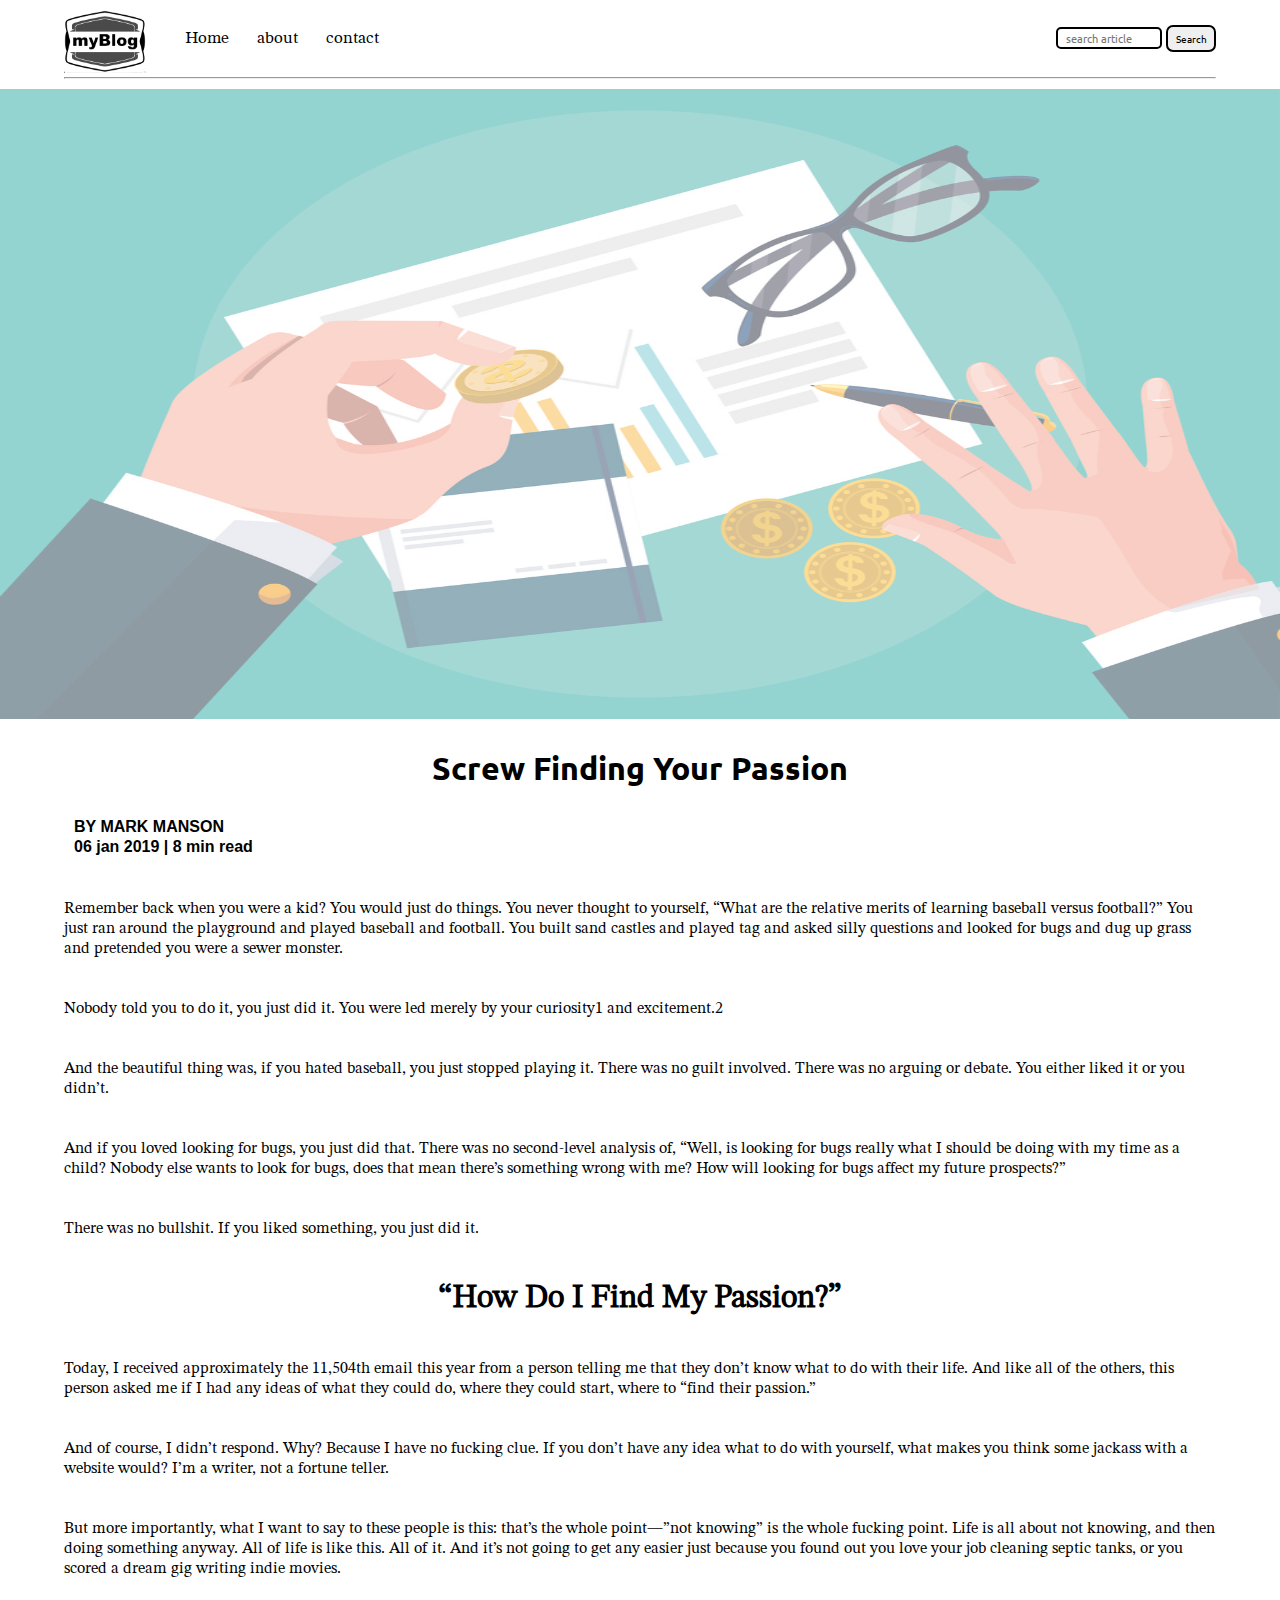
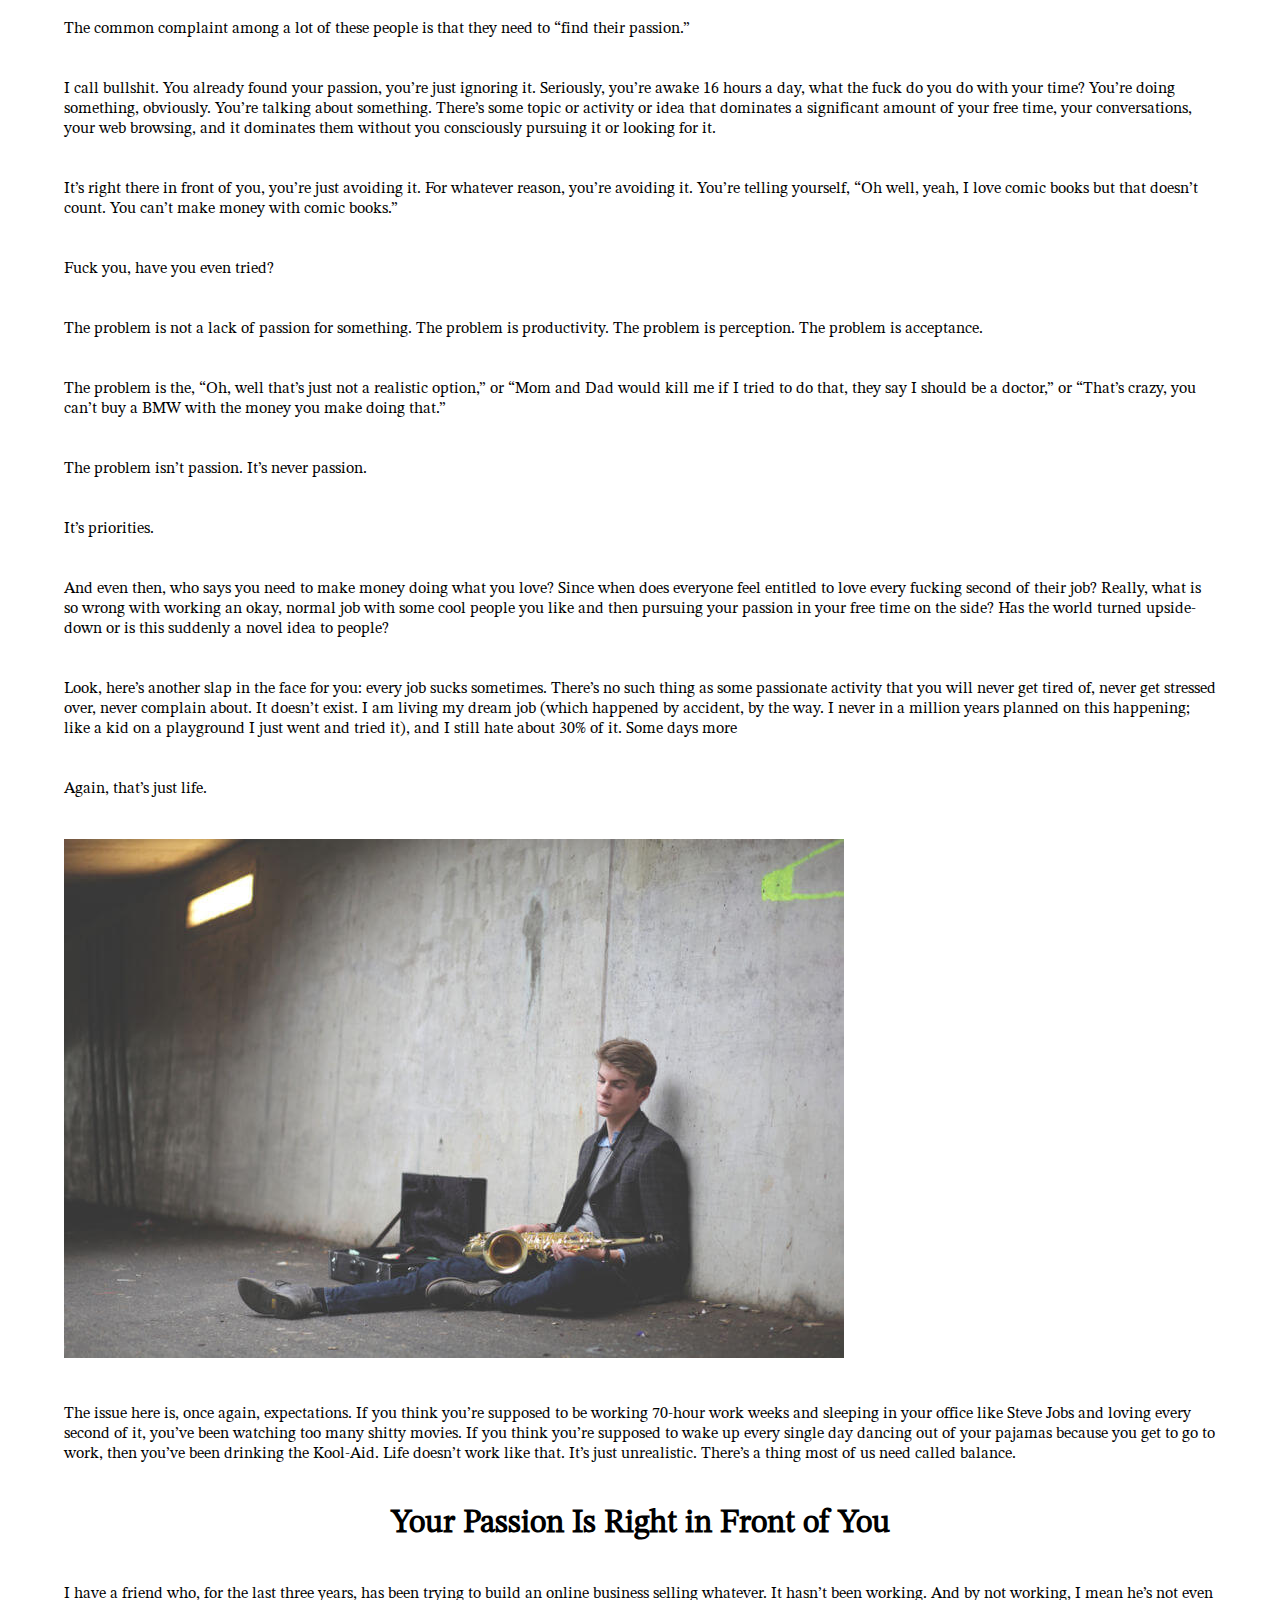
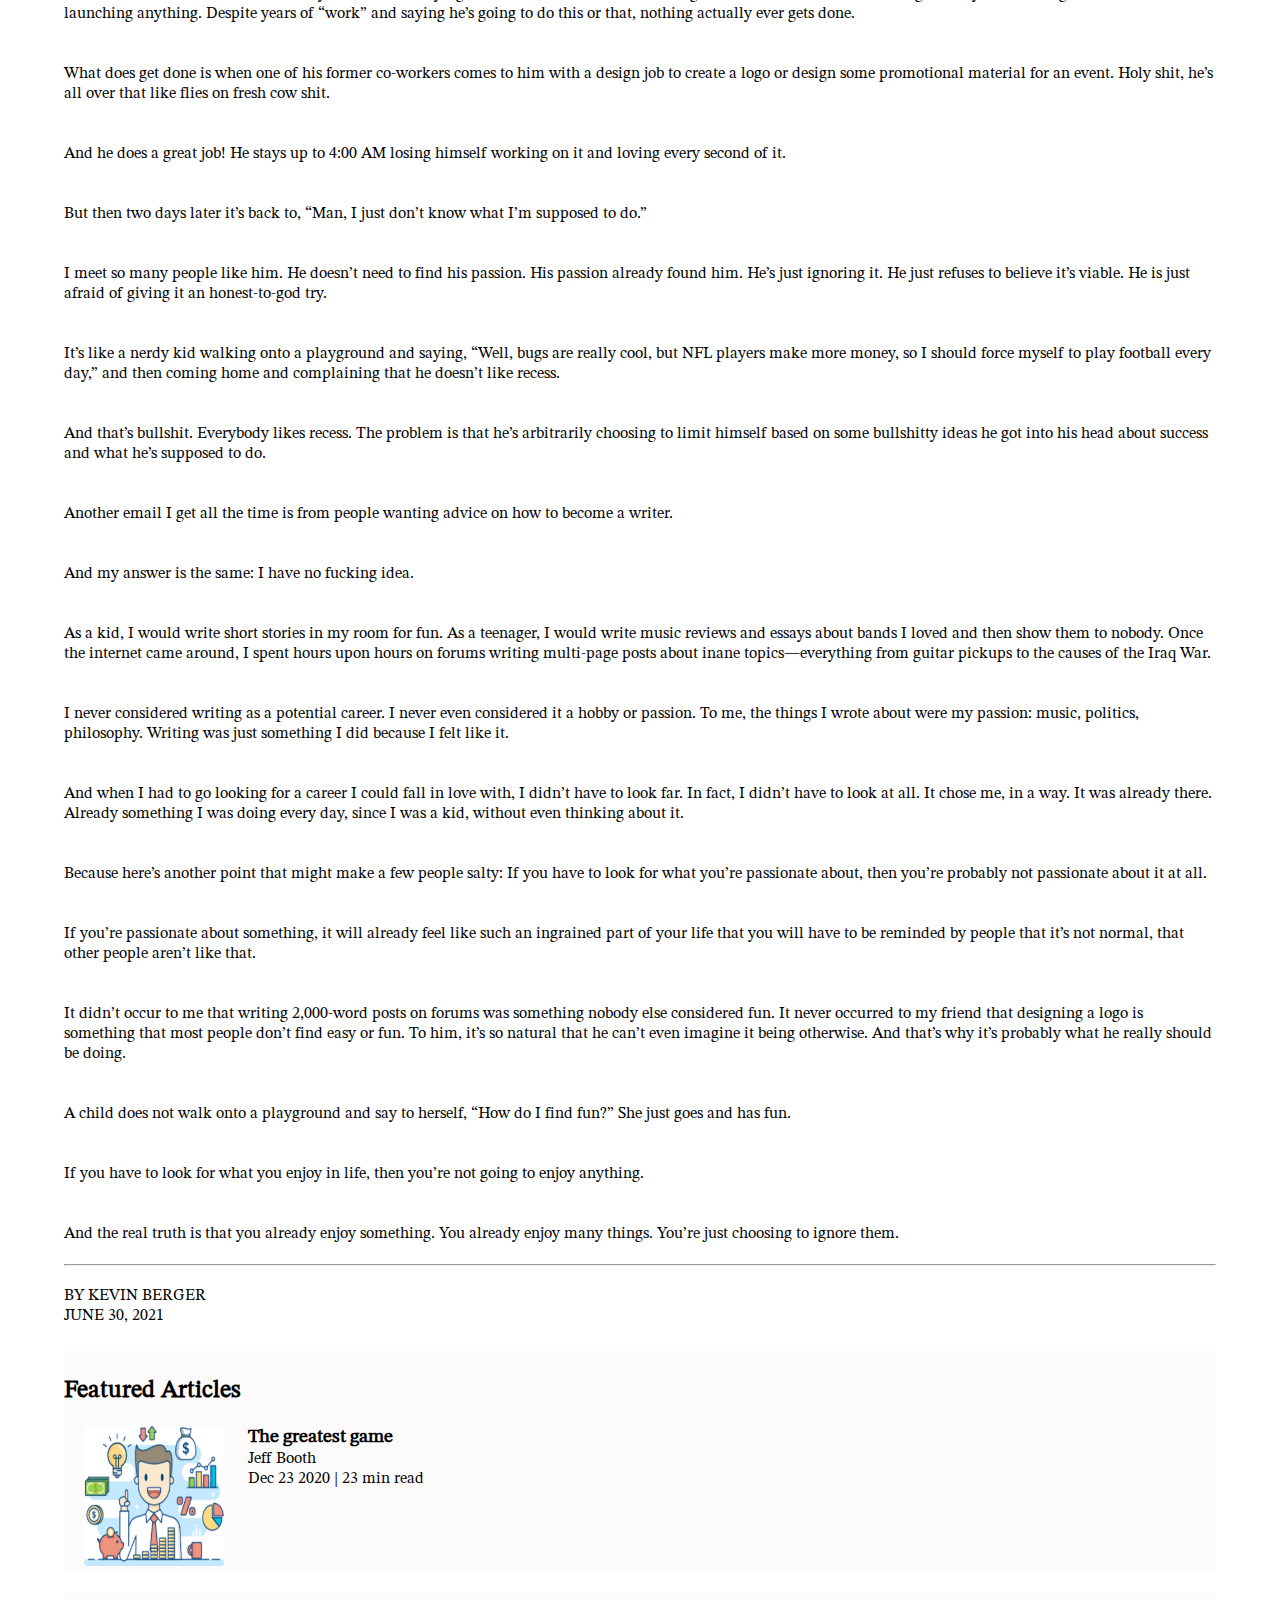
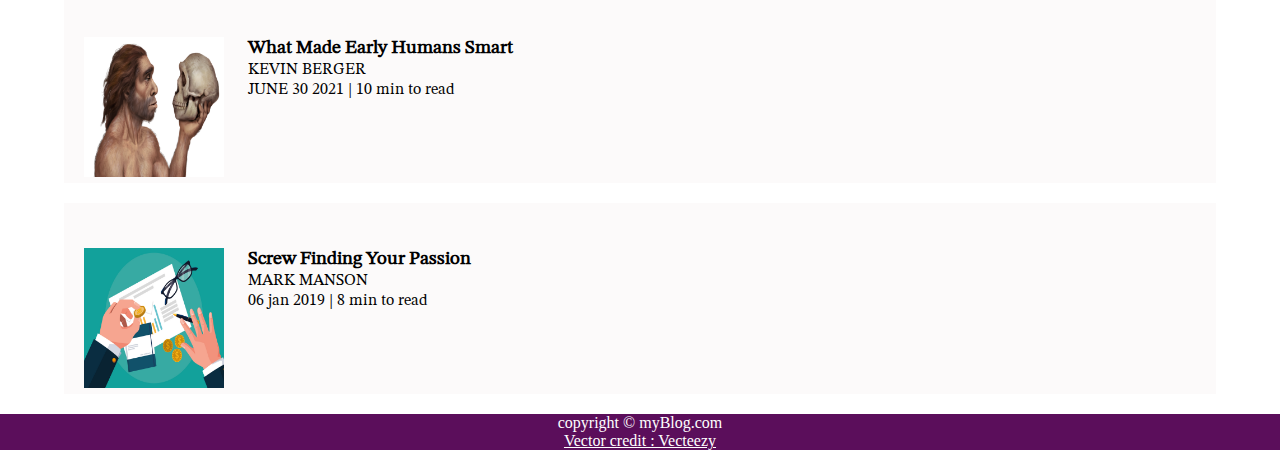
<file: HTML/blog post/Screw_Finding_Your_Passion.html>
<!DOCTYPE html>
<html lang="en">

<head>
    <meta charset="UTF-8">
    <meta http-equiv="X-UA-Compatible" content="IE=edge">
    <meta name="viewport" content="width=device-width, initial-scale=1.0">
    <title>Screw Finding Your Passion</title>
    <link rel="stylesheet" href="../../CSS/utils.css">
    <link rel="stylesheet" href="../../CSS/style.css">
    <link rel="stylesheet" href="../../CSS/blogpost.css">
    <link rel="stylesheet" href="../../CSS/mobile.css">
</head>

<body>
    <nav class="navigation max-width-1 m-auto">
        <div class="nav-left">
            <a href="../../HTML/index.html"><span class="blog-logo"><img src="../../Images/logo.png"
                        alt="logo"></span></a>
            <ul>
                <li><a href="../../HTML/index.html">Home</a></li>
                <li><a href="#">about</a></li>
                <li><a href="../../HTML/contact.html" target="_blank">contact</a></li>
            </ul>

        </div>
        <div class="nav-right">
            <form action="../../HTML/search.html" method="GET">
                <input class="form-input" type="text" name="query" placeholder="search article">
                <button class="btn">Search</button>
            </form>
        </div>
    </nav>
    <div class="max-width-1 m-auto">
        <hr>
    </div>
    <div class="post-img">
        <img src="../../Images/screw_to_find_passion.jpg" alt="background image">
    </div>
    <div class="containt blog-post-containt max-width-2 m-auto my-2">
        <div class="containt-left">
            <h1 class="font1">Screw Finding Your Passion</h1>
            <div class="blogpost-meta">
                <div class="author-info">
                    <div>
                        BY MARK MANSON
                    </div>
                    <div>
                        06 jan 2019 | 8 min read
                    </div>
                </div>
            </div>
            <br>


            <br>
            <br>
            <div>
                Remember back when you were a kid? You would just do things. You never thought to yourself, “What are
                the relative merits of learning baseball versus football?” You just ran around the playground and played
                baseball and football. You built sand castles and played tag and asked silly questions and looked for
                bugs and dug up grass and pretended you were a sewer monster.
            </div>


            <br>
            <br>
            <div>
                Nobody told you to do it, you just did it. You were led merely by your curiosity1 and excitement.2
            </div>


            <br>
            <br>
            <div>
                And the beautiful thing was, if you hated baseball, you just stopped playing it. There was no guilt
                involved. There was no arguing or debate. You either liked it or you didn’t.
            </div>


            <br>
            <br>
            <div>
                And if you loved looking for bugs, you just did that. There was no second-level analysis of, “Well, is
                looking for bugs really what I should be doing with my time as a child? Nobody else wants to look for
                bugs, does that mean there’s something wrong with me? How will looking for bugs affect my future
                prospects?”
            </div>


            <br>
            <br>
            <div>
                There was no bullshit. If you liked something, you just did it.
            </div>


            <br>
            <br>
            <div>
                <h1>“How Do I Find My Passion?”</h1>
            </div>


            <br>
            <br>
            <div>
                Today, I received approximately the 11,504th email this year from a person telling me that they don’t
                know what to do with their life. And like all of the others, this person asked me if I had any ideas of
                what they could do, where they could start, where to “find their passion.”
            </div>


            <br>
            <br>
            <div>
                And of course, I didn’t respond. Why? Because I have no fucking clue. If you don’t have any idea what to
                do with yourself, what makes you think some jackass with a website would? I’m a writer, not a fortune
                teller.
            </div>


            <br>
            <br>
            <div>
                But more importantly, what I want to say to these people is this: that’s the whole point—”not knowing”
                is the whole fucking point. Life is all about not knowing, and then doing something anyway. All of life
                is like this. All of it. And it’s not going to get any easier just because you found out you love your
                job cleaning septic tanks, or you scored a dream gig writing indie movies.
            </div>


            <br>
            <br>
            <div>
                The common complaint among a lot of these people is that they need to “find their passion.”
            </div>


            <br>
            <br>
            <div>
                I call bullshit. You already found your passion, you’re just ignoring it. Seriously, you’re awake 16
                hours a day, what the fuck do you do with your time? You’re doing something, obviously. You’re talking
                about something. There’s some topic or activity or idea that dominates a significant amount of your free
                time, your conversations, your web browsing, and it dominates them without you consciously pursuing it
                or looking for it.
            </div>


            <br>
            <br>
            <div>
                It’s right there in front of you, you’re just avoiding it. For whatever reason, you’re avoiding it.
                You’re telling yourself, “Oh well, yeah, I love comic books but that doesn’t count. You can’t make money
                with comic books.”
            </div>


            <br>
            <br>
            <div>
                Fuck you, have you even tried?
            </div>


            <br>
            <br>
            <div>
                The problem is not a lack of passion for something. The problem is productivity. The problem is
                perception. The problem is acceptance.
            </div>


            <br>
            <br>
            <div>
                The problem is the, “Oh, well that’s just not a realistic option,” or “Mom and Dad would kill me if I
                tried to do that, they say I should be a doctor,” or “That’s crazy, you can’t buy a BMW with the money
                you make doing that.”
            </div>


            <br>
            <br>
            <div>
                The problem isn’t passion. It’s never passion.
            </div>


            <br>
            <br>
            <div>
                It’s priorities.
            </div>


            <br>
            <br>
            <div>
                And even then, who says you need to make money doing what you love? Since when does everyone feel
                entitled to love every fucking second of their job? Really, what is so wrong with working an okay,
                normal job with some cool people you like and then pursuing your passion in your free time on the side?
                Has the world turned upside-down or is this suddenly a novel idea to people?
            </div>


            <br>
            <br>
            <div>
                Look, here’s another slap in the face for you: every job sucks sometimes. There’s no such thing as some
                passionate activity that you will never get tired of, never get stressed over, never complain about. It
                doesn’t exist. I am living my dream job (which happened by accident, by the way. I never in a million
                years planned on this happening; like a kid on a playground I just went and tried it), and I still hate
                about 30% of it. Some days more
            </div>


            <br>
            <br>
            <div>
                Again, that’s just life.
            </div>


            <br>
            <br>
            <div>
                <img src="../../Images/Screw_Finding_Your_Passion_01.jpg" alt="">
            </div>


            <br>
            <br>
            <div>
                The issue here is, once again, expectations. If you think you’re supposed to be working 70-hour work
                weeks and sleeping in your office like Steve Jobs and loving every second of it, you’ve been watching
                too many shitty movies. If you think you’re supposed to wake up every single day dancing out of your
                pajamas because you get to go to work, then you’ve been drinking the Kool-Aid. Life doesn’t work like
                that. It’s just unrealistic. There’s a thing most of us need called balance.
            </div>


            <br>
            <br>
            <div>
                <h1>Your Passion Is Right in Front of You</h1>
            </div>


            <br>
            <br>
            <div>
                I have a friend who, for the last three years, has been trying to build an online business selling
                whatever. It hasn’t been working. And by not working, I mean he’s not even launching anything. Despite
                years of “work” and saying he’s going to do this or that, nothing actually ever gets done.
            </div>


            <br>
            <br>
            <div>
                What does get done is when one of his former co-workers comes to him with a design job to create a logo
                or design some promotional material for an event. Holy shit, he’s all over that like flies on fresh cow
                shit.
            </div>


            <br>
            <br>
            <div>
                And he does a great job! He stays up to 4:00 AM losing himself working on it and loving every second of
                it.
            </div>


            <br>
            <br>
            <div>
                But then two days later it’s back to, “Man, I just don’t know what I’m supposed to do.”
            </div>


            <br>
            <br>
            <div>
                I meet so many people like him. He doesn’t need to find his passion. His passion already found him. He’s
                just ignoring it. He just refuses to believe it’s viable. He is just afraid of giving it an
                honest-to-god try.
            </div>


            <br>
            <br>
            <div>
                It’s like a nerdy kid walking onto a playground and saying, “Well, bugs are really cool, but NFL players
                make more money, so I should force myself to play football every day,” and then coming home and
                complaining that he doesn’t like recess.
            </div>


            <br>
            <br>
            <div>
                And that’s bullshit. Everybody likes recess. The problem is that he’s arbitrarily choosing to limit
                himself based on some bullshitty ideas he got into his head about success and what he’s supposed to do.
            </div>


            <br>
            <br>
            <div>
                Another email I get all the time is from people wanting advice on how to become a writer.
            </div>


            <br>
            <br>
            <div>
                And my answer is the same: I have no fucking idea.
            </div>


            <br>
            <br>
            <div>
                As a kid, I would write short stories in my room for fun. As a teenager, I would write music reviews and
                essays about bands I loved and then show them to nobody. Once the internet came around, I spent hours
                upon hours on forums writing multi-page posts about inane topics—everything from guitar pickups to the
                causes of the Iraq War.
            </div>


            <br>
            <br>
            <div>
                I never considered writing as a potential career. I never even considered it a hobby or passion. To me,
                the things I wrote about were my passion: music, politics, philosophy. Writing was just something I did
                because I felt like it.
            </div>


            <br>
            <br>
            <div>
                And when I had to go looking for a career I could fall in love with, I didn’t have to look far. In fact,
                I didn’t have to look at all. It chose me, in a way. It was already there. Already something I was doing
                every day, since I was a kid, without even thinking about it.
            </div>


            <br>
            <br>
            <div>
                Because here’s another point that might make a few people salty: If you have to look for what you’re
                passionate about, then you’re probably not passionate about it at all.
            </div>


            <br>
            <br>
            <div>
                If you’re passionate about something, it will already feel like such an ingrained part of your life that
                you will have to be reminded by people that it’s not normal, that other people aren’t like that.
            </div>


            <br>
            <br>
            <div>
                It didn’t occur to me that writing 2,000-word posts on forums was something nobody else considered fun.
                It never occurred to my friend that designing a logo is something that most people don’t find easy or
                fun. To him, it’s so natural that he can’t even imagine it being otherwise. And that’s why it’s probably
                what he really should be doing.
            </div>


            <br>
            <br>
            <div>
                A child does not walk onto a playground and say to herself, “How do I find fun?” She just goes and has
                fun.
            </div>


            <br>
            <br>
            <div>
                If you have to look for what you enjoy in life, then you’re not going to enjoy anything.
            </div>


            <br>
            <br>
            <div>
                And the real truth is that you already enjoy something. You already enjoy many things. You’re just
                choosing to ignore them.
            </div>


            <br><hr><br>

            <div>
                BY KEVIN BERGER
            </div>

            <div>
                JUNE 30, 2021
            </div>

        </div>

    </div>

    <div class="home-articles max-width-1 m-auto font2">
        <h2>Featured Articles</h2>
        <div class="home-article">
            <div class="home-article-img">
                <img src="../../Images/the_greatest_game_back.png" alt="article1">
            </div>
            <div class="home-article-containt font2">
                <a href="../../HTML/blog post/The_greatest_game.html">
                    <h3>The greatest game</h3>
                </a>
                <div>

                    Jeff Booth

                </div>
                <span>Dec 23 2020 | 23 min read</span>
            </div>
        </div>
    </div>


    <div class="home-articles max-width-1 m-auto font2">
        <div class="home-article">
            <div class="home-article-img">
                <img src="../../Images/what_made_humans_early_smart_back.png" alt="article1">
            </div>
            <div class="home-article-containt font2">
                <a href="../../HTML/blog post/What_Made_Early_Humans_Smart.html">
                    <h3>What Made Early Humans Smart</h3>
                </a>
                <div>
                    KEVIN BERGER
                </div>
                <span>JUNE 30 2021 | 10 min to read</span>
            </div>
        </div>
    </div>


    <div class="home-articles max-width-1 m-auto font2">
        <div class="home-article">
            <div class="home-article-img">
                <img src="../../Images/screw_to_find_passion.jpg" alt="article1">
            </div>
            <div class="home-article-containt font2">
                <a href="../../HTML/blog post/Screw_Finding_Your_Passion.html">
                    <h3>Screw Finding Your Passion</h3>
                </a>
                <div>
                    MARK MANSON
                </div>
                <span>06 jan 2019 | 8 min to read</span>
            </div>
        </div>
    </div>


    <div class="footer max-width-2 m-auto">
        copyright &copy; myBlog.com
        <a href="https://www.vecteezy.com/free-vector/computer-typing">Vector credit : Vecteezy</a>
    </div>
</body>

</html>
</file>
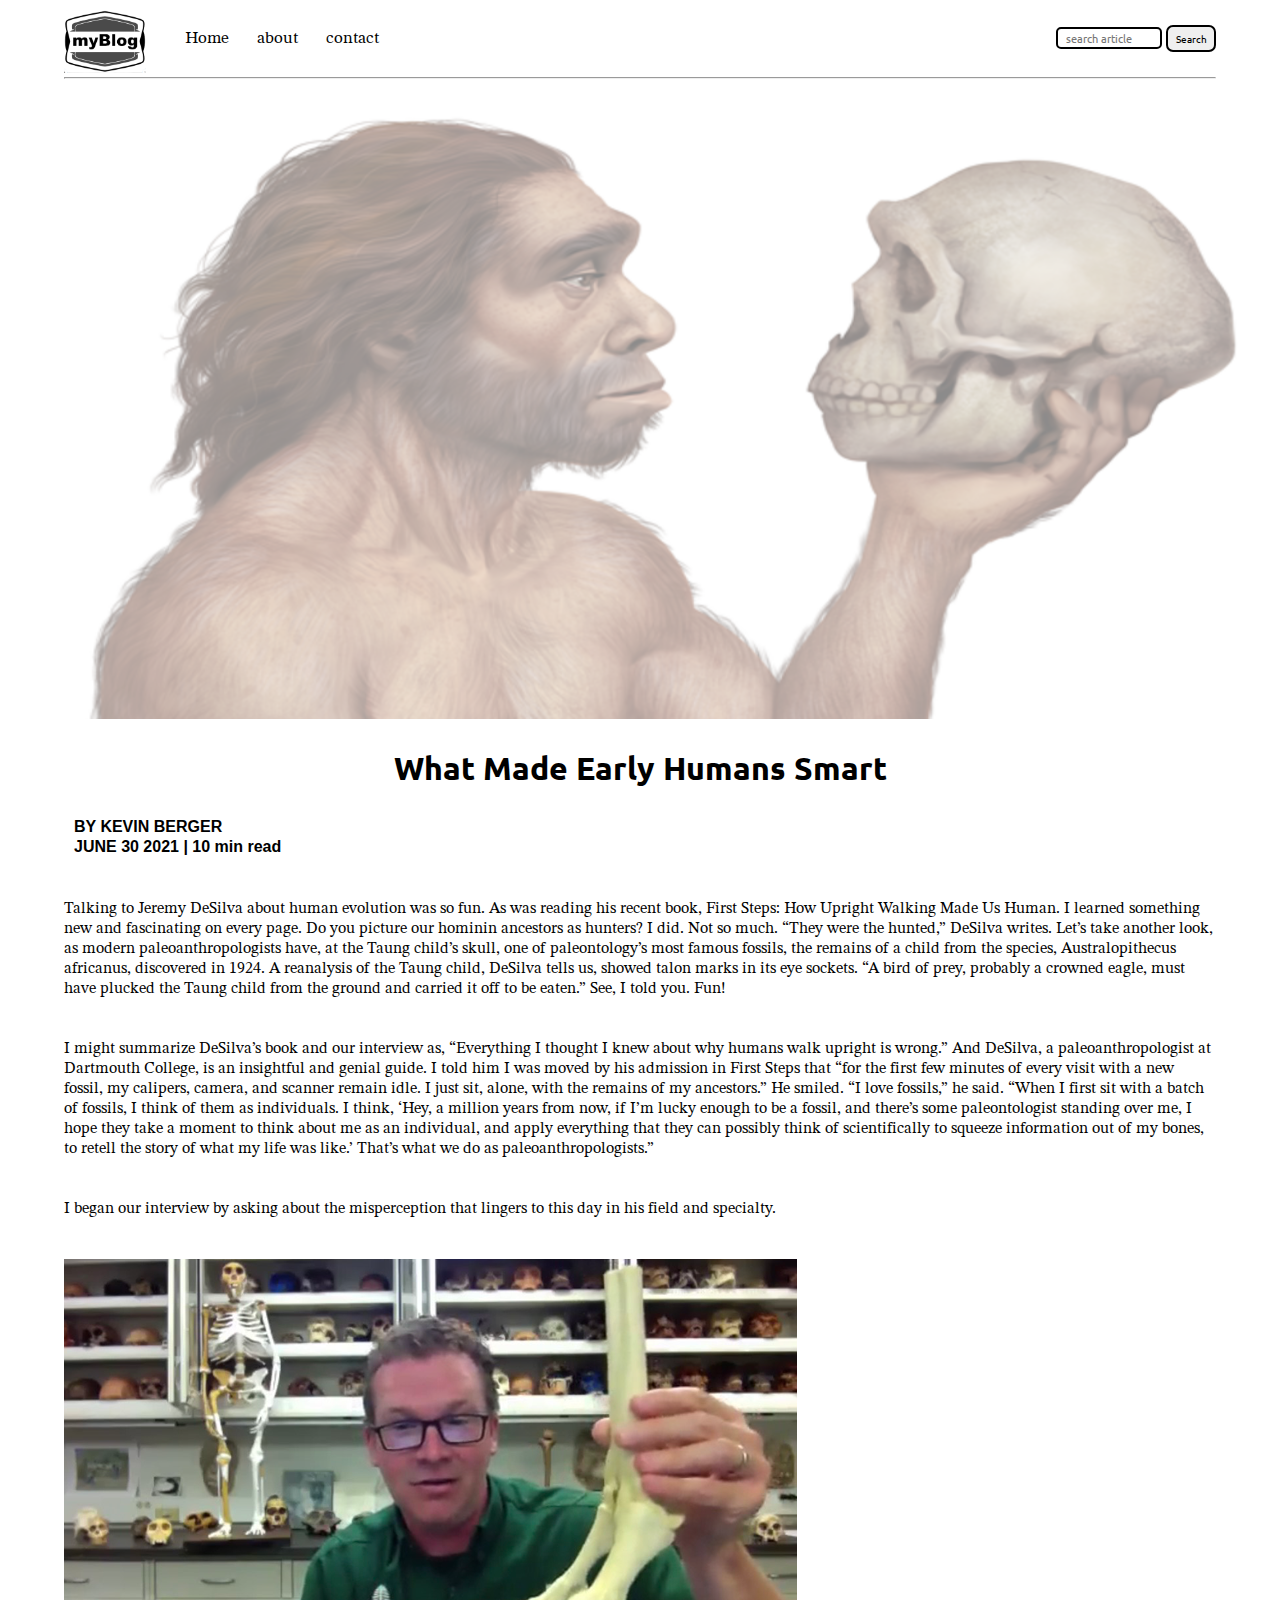
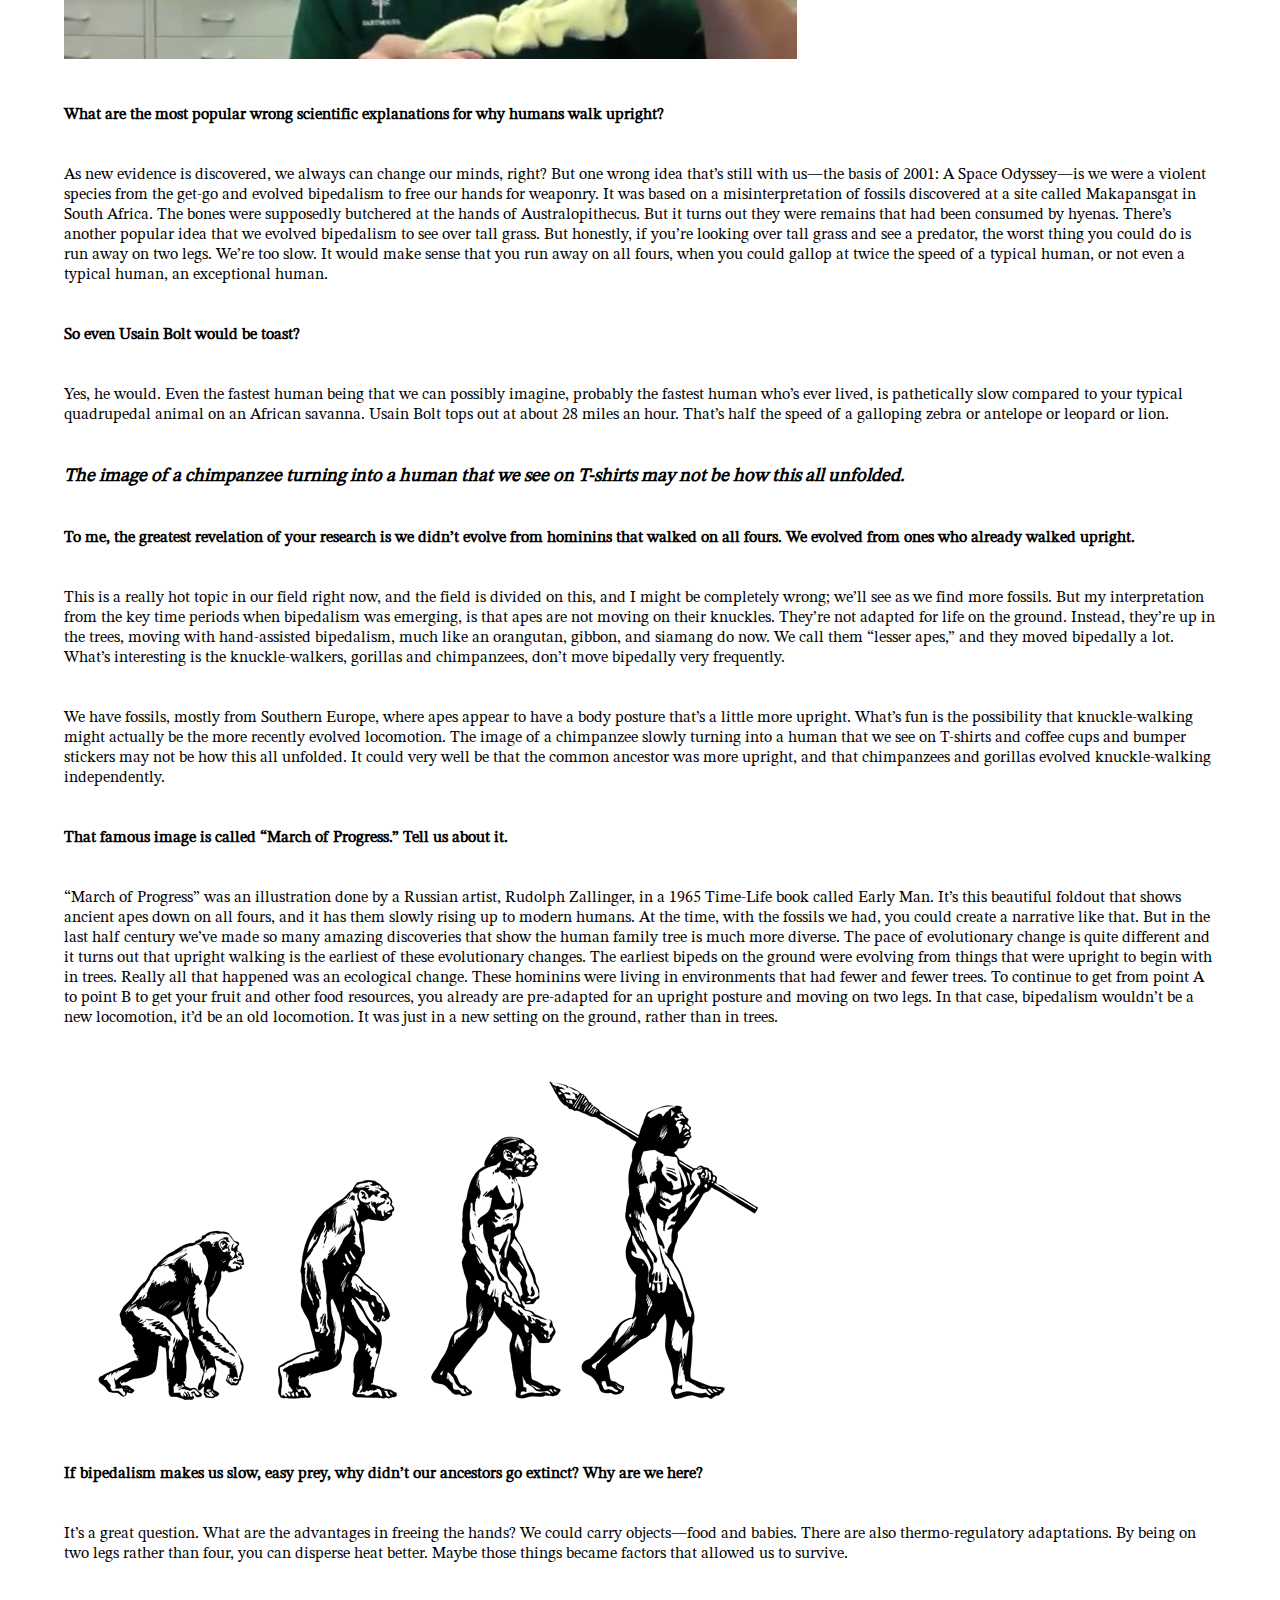
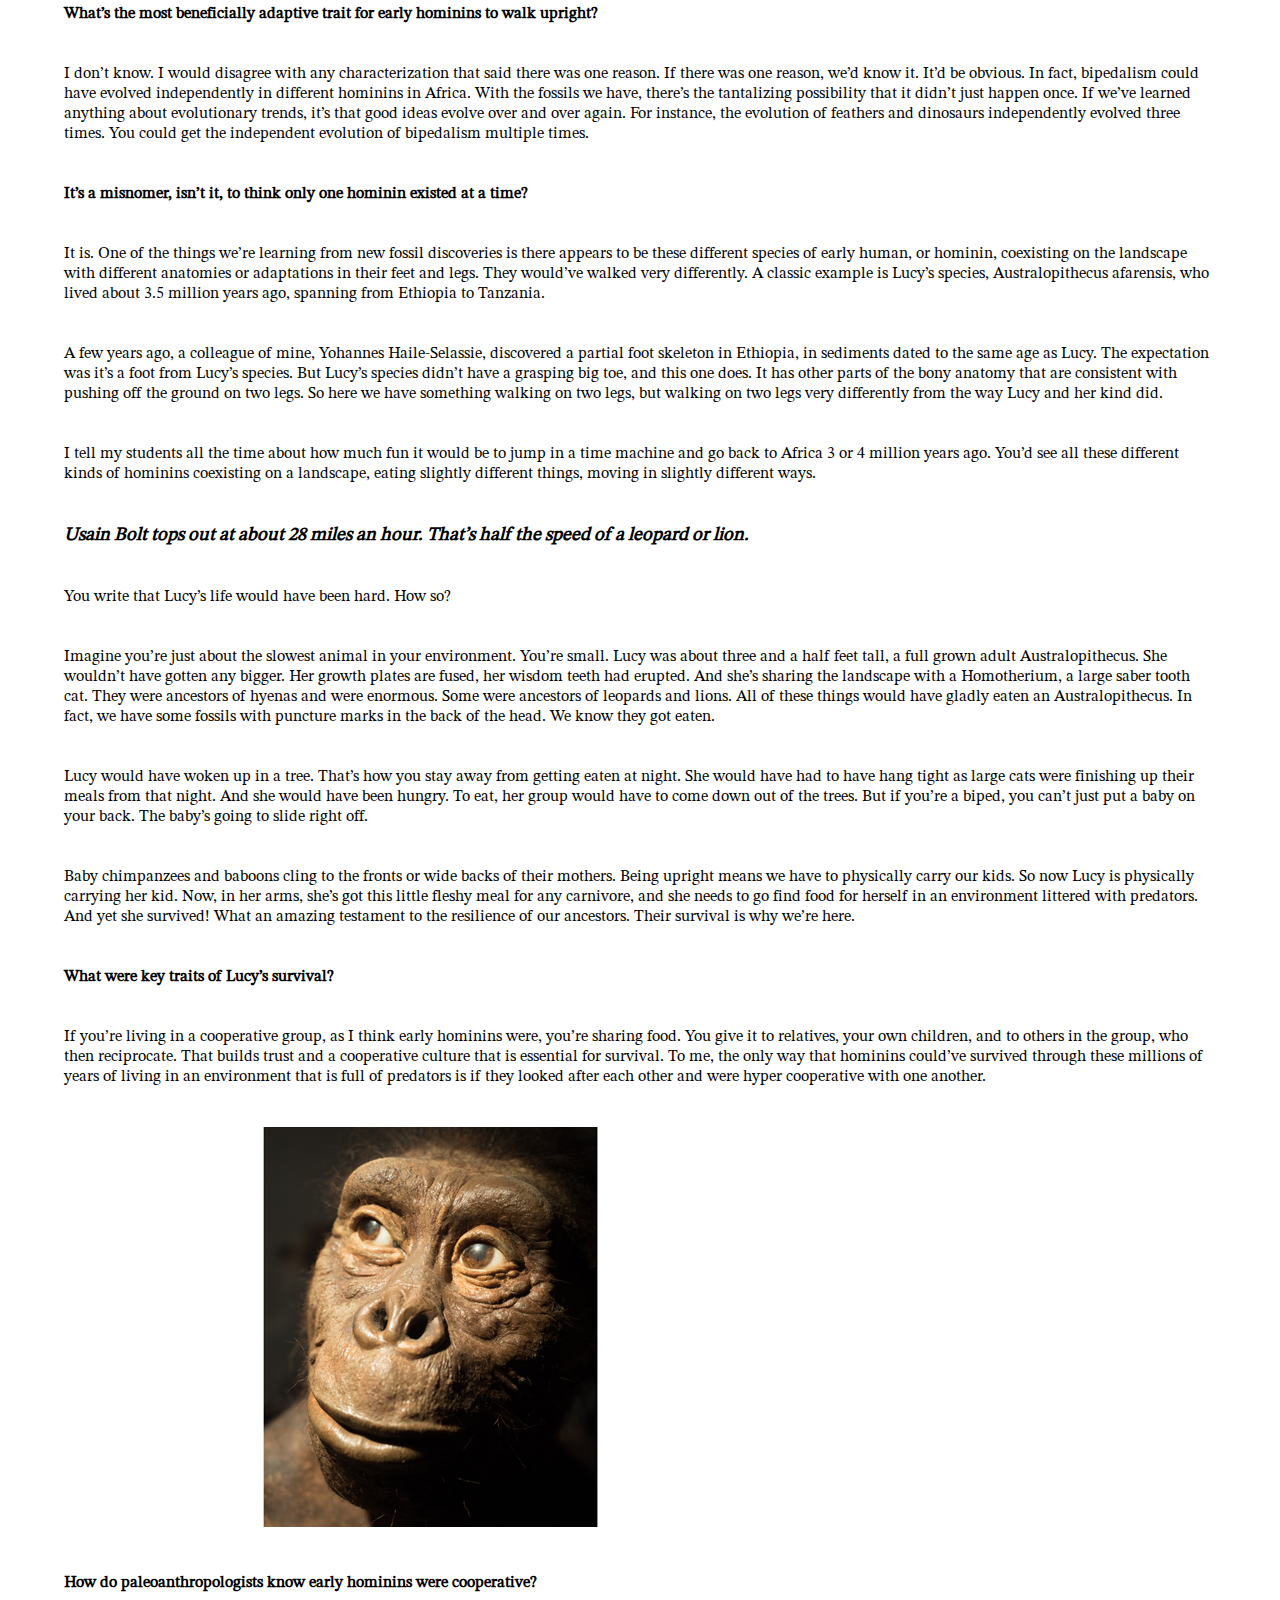
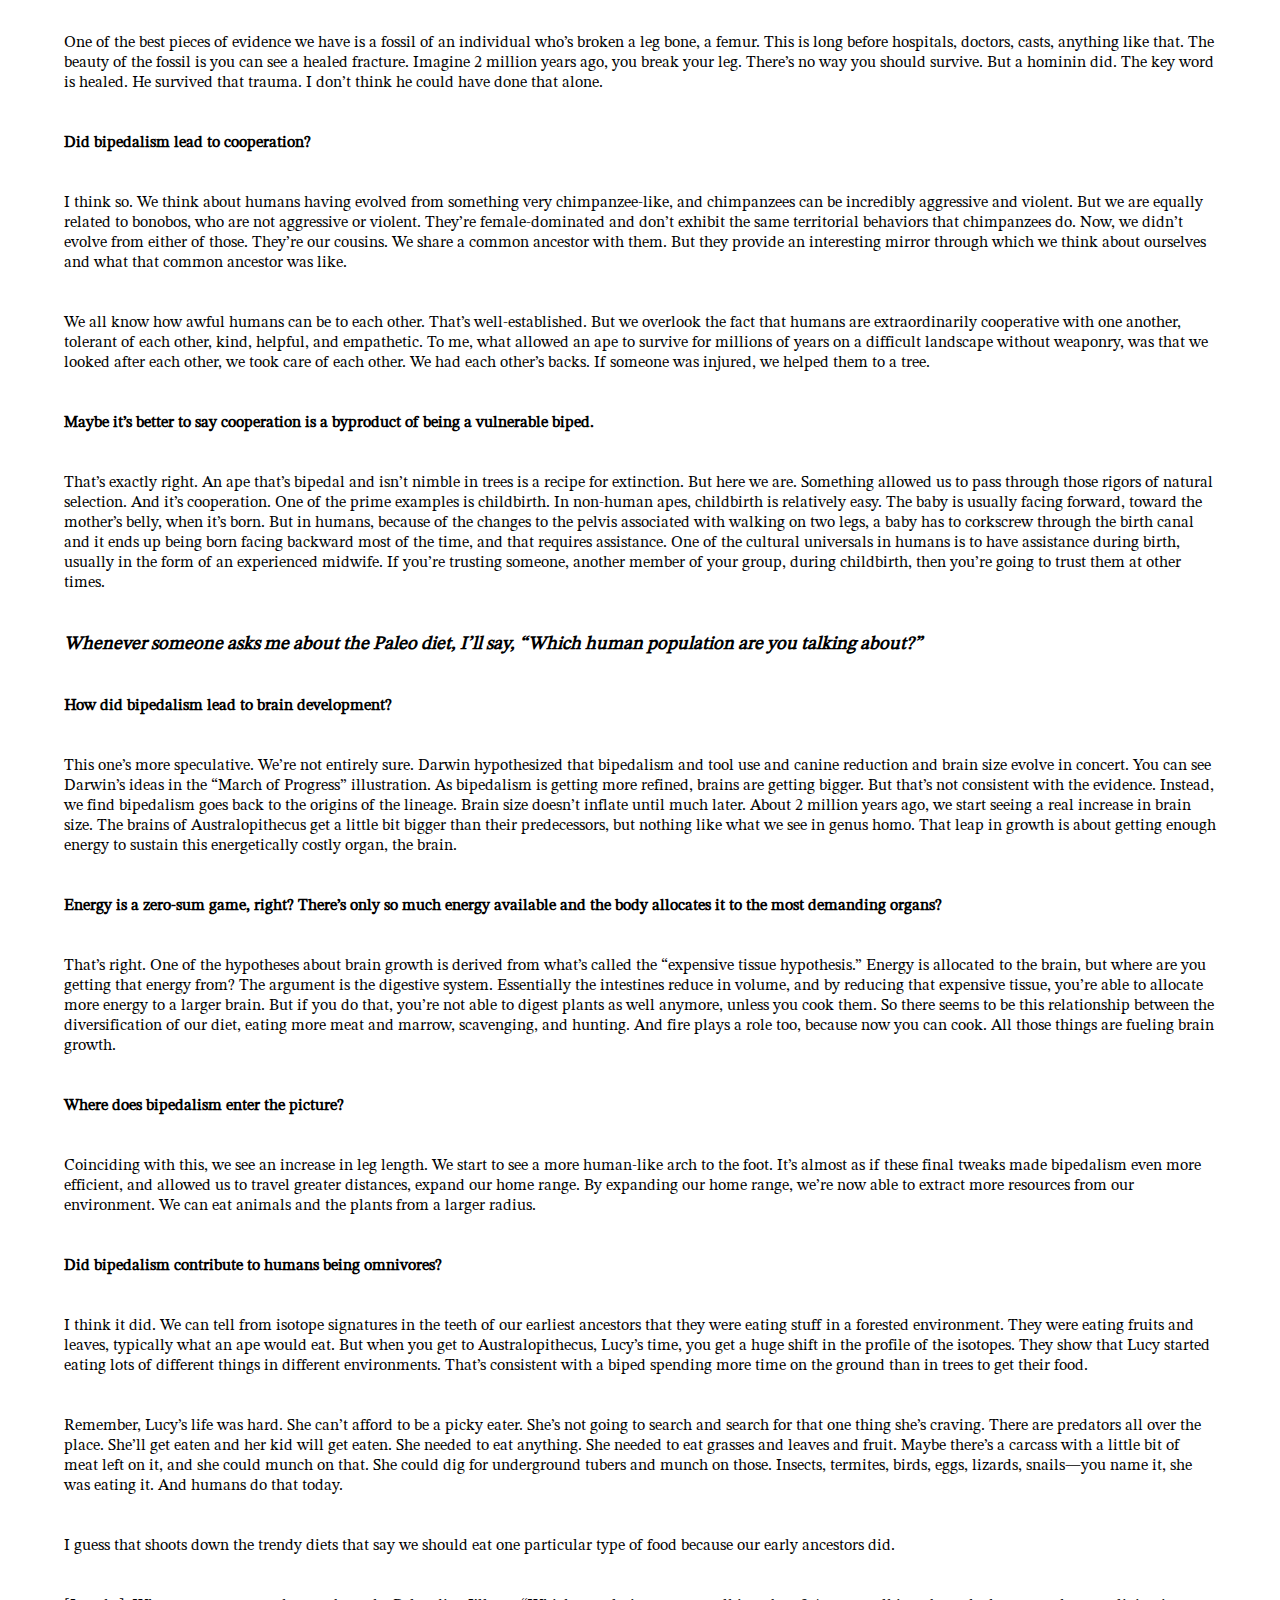
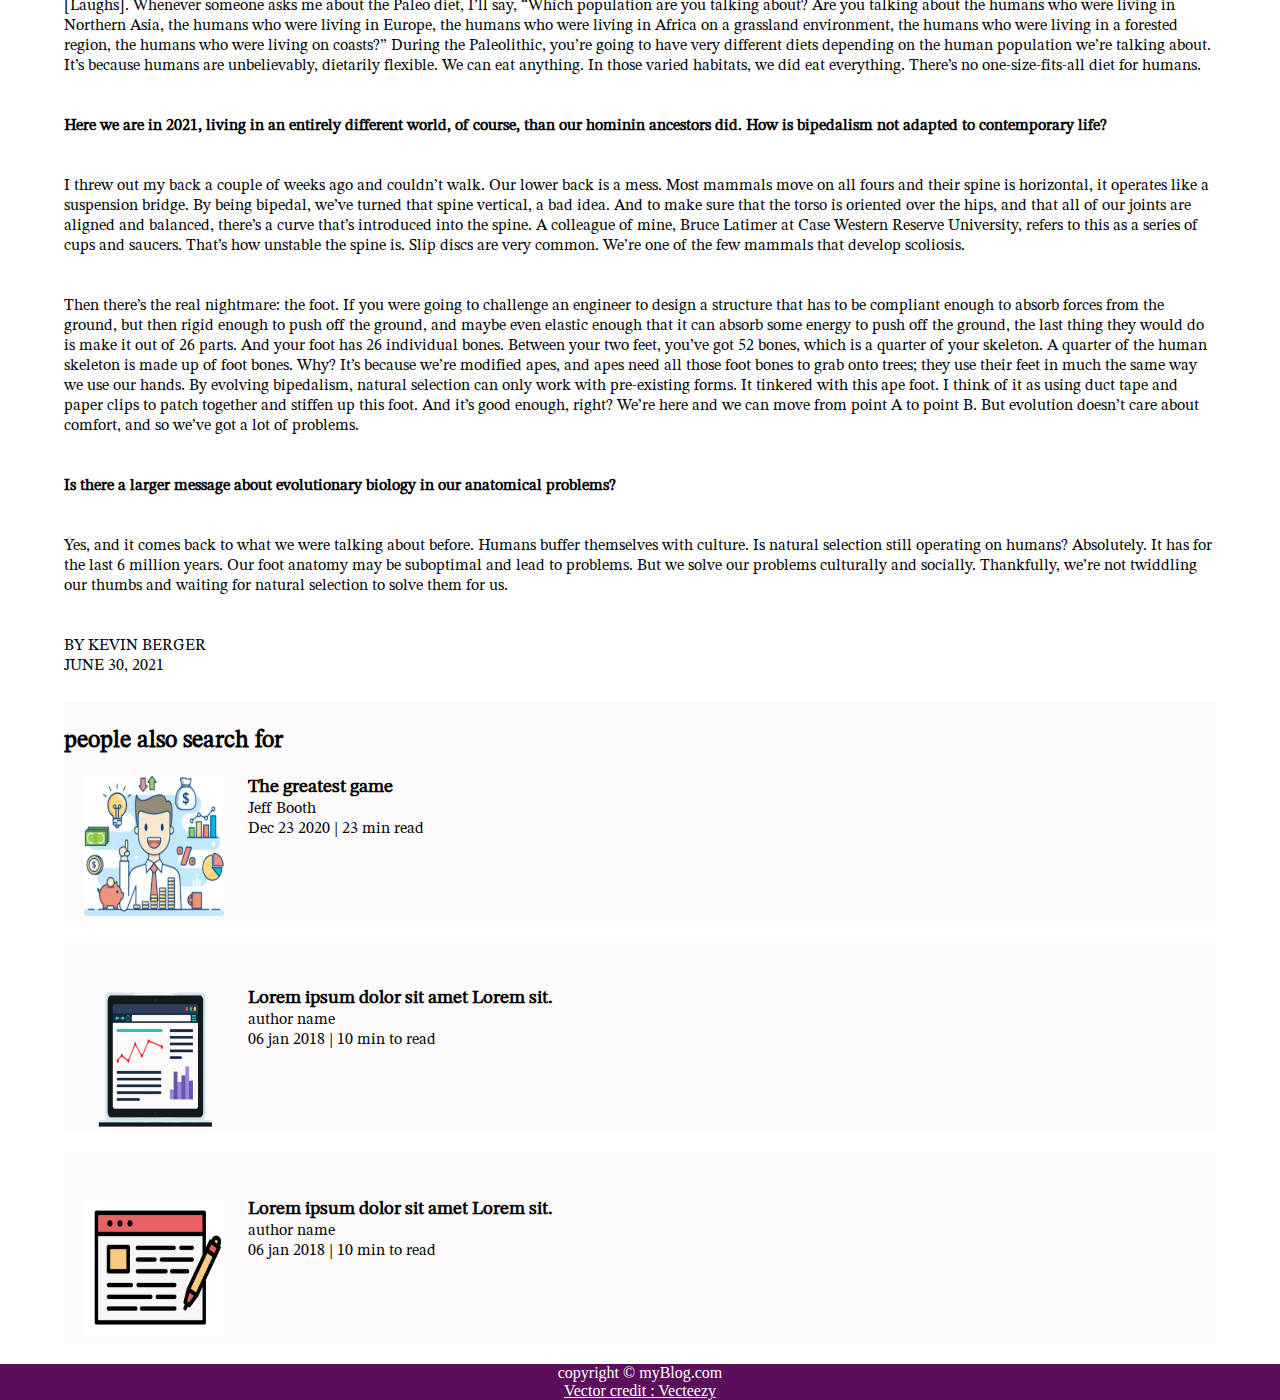
<file: HTML/blog post/What_Made_Early_Humans_Smart.html>
<!DOCTYPE html>
<html lang="en">

<head>
    <meta charset="UTF-8">
    <meta http-equiv="X-UA-Compatible" content="IE=edge">
    <meta name="viewport" content="width=device-width, initial-scale=1.0">
    <title> Blog:Blog for reader</title>
    <link rel="stylesheet" href="../../CSS/utils.css">
    <link rel="stylesheet" href="../../CSS/style.css">
    <link rel="stylesheet" href="../../CSS/blogpost.css">
    <link rel="stylesheet" href="../../CSS/mobile.css">
</head>

<body>
    <nav class="navigation max-width-1 m-auto">
        <div class="nav-left">
            <a href="../../HTML/index.html"><span class="blog-logo"><img src="../../Images/logo.png"
                        alt="logo"></span></a>
            <ul>
                <li><a href="../../HTML/index.html">Home</a></li>
                <li><a href="#">about</a></li>
                <li><a href="../../HTML/contact.html" target="_blank">contact</a></li>
            </ul>

        </div>
        <div class="nav-right">
            <form action="../../HTML/search.html" method="GET">
                <input class="form-input" type="text" name="query" placeholder="search article">
                <button class="btn">Search</button>
            </form>
        </div>
    </nav>
    <div class="max-width-1 m-auto">
        <hr>
    </div>
    <div class="post-img">
        <img src="../../Images/what_made_humans_early_smart_back.png" alt="background image">
    </div>
    <div class="containt blog-post-containt max-width-2 m-auto my-2">
        <div class="containt-left">
            <h1 class="font1">What Made Early Humans Smart</h1>
            <div class="blogpost-meta">
                <div class="author-info">
                    <div>
                        BY KEVIN BERGER
                    </div>
                    <div>
                        JUNE 30 2021 | 10 min read
                    </div>
                </div>
            </div>
            <br>
            <br>
            <br>
            <div>
                Talking to Jeremy DeSilva about human evolution was so fun. As was reading his recent book, First Steps:
                How Upright Walking Made Us Human. I learned something new and fascinating on every page. Do you picture
                our hominin ancestors as hunters? I did. Not so much. “They were the hunted,” DeSilva writes. Let’s take
                another look, as modern paleoanthropologists have, at the Taung child’s skull, one of paleontology’s
                most famous fossils, the remains of a child from the species, Australopithecus africanus, discovered in
                1924. A reanalysis of the Taung child, DeSilva tells us, showed talon marks in its eye sockets. “A bird
                of prey, probably a crowned eagle, must have plucked the Taung child from the ground and carried it off
                to be eaten.” See, I told you. Fun!
            </div>

            <br><br>

            <div>
                I might summarize DeSilva’s book and our interview as, “Everything I thought I knew about why humans
                walk upright is wrong.” And DeSilva, a paleoanthropologist at Dartmouth College, is an insightful and
                genial guide. I told him I was moved by his admission in First Steps that “for the first few minutes of
                every visit with a new fossil, my calipers, camera, and scanner remain idle. I just sit, alone, with the
                remains of my ancestors.” He smiled. “I love fossils,” he said. “When I first sit with a batch of
                fossils, I think of them as individuals. I think, ‘Hey, a million years from now, if I’m lucky enough to
                be a fossil, and there’s some paleontologist standing over me, I hope they take a moment to think about
                me as an individual, and apply everything that they can possibly think of scientifically to squeeze
                information out of my bones, to retell the story of what my life was like.’ That’s what we do as
                paleoanthropologists.”
            </div>

            <br><br>

            <div>
                I began our interview by asking about the misperception that lingers to this day in his field and
                specialty.
            </div>

            <br><br>

            <div>
                <img src="../../Images/what_made_humans_early_smart_01.png" alt="">
            </div>

            <br><br>

            <div>
                <b><b>What are the most popular wrong scientific explanations for why humans walk upright?</b></b>
            </div>

            <br><br>

            <div>
                As new evidence is discovered, we always can change our minds, right? But one wrong idea that’s still
                with us—the basis of 2001: A Space Odyssey—is we were a violent species from the get-go and evolved
                bipedalism to free our hands for weaponry. It was based on a misinterpretation of fossils discovered at
                a site called Makapansgat in South Africa. The bones were supposedly butchered at the hands of
                Australopithecus. But it turns out they were remains that had been consumed by hyenas. There’s another
                popular idea that we evolved bipedalism to see over tall grass. But honestly, if you’re looking over
                tall grass and see a predator, the worst thing you could do is run away on two legs. We’re too slow. It
                would make sense that you run away on all fours, when you could gallop at twice the speed of a typical
                human, or not even a typical human, an exceptional human.
            </div>

            <br><br>

            <div>
                <b><b>So even Usain Bolt would be toast?</b></b>
            </div>

            <br><br>

            <div>
                Yes, he would. Even the fastest human being that we can possibly imagine, probably the fastest human
                who’s ever lived, is pathetically slow compared to your typical quadrupedal animal on an African
                savanna. Usain Bolt tops out at about 28 miles an hour. That’s half the speed of a galloping zebra or
                antelope or leopard or lion.
            </div>

            <br><br>

            <div>
                <h3><i><b>The image of a chimpanzee turning into a human that we see on T-shirts may not be how this all
                            unfolded.</b></i></h3>
            </div>

            <br><br>

            <div>
                <b><b>To me, the greatest revelation of your research is we didn’t evolve from hominins that walked on
                        all fours. We evolved from ones who already walked upright.</b></b>
            </div>

            <br><br>

            <div>
                This is a really hot topic in our field right now, and the field is divided on this, and I might be
                completely wrong; we’ll see as we find more fossils. But my interpretation from the key time periods
                when bipedalism was emerging, is that apes are not moving on their knuckles. They’re not adapted for
                life on the ground. Instead, they’re up in the trees, moving with hand-assisted bipedalism, much like an
                orangutan, gibbon, and siamang do now. We call them “lesser apes,” and they moved bipedally a lot.
                What’s interesting is the knuckle-walkers, gorillas and chimpanzees, don’t move bipedally very
                frequently.
            </div>

            <br><br>

            <div>
                We have fossils, mostly from Southern Europe, where apes appear to have a body posture that’s a little
                more upright. What’s fun is the possibility that knuckle-walking might actually be the more recently
                evolved locomotion. The image of a chimpanzee slowly turning into a human that we see on T-shirts and
                coffee cups and bumper stickers may not be how this all unfolded. It could very well be that the common
                ancestor was more upright, and that chimpanzees and gorillas evolved knuckle-walking independently.
            </div>

            <br><br>

            <div>
                <b><b>That famous image is called “March of Progress.” Tell us about it.</b></b>
            </div>

            <br><br>

            <div>
                “March of Progress” was an illustration done by a Russian artist, Rudolph Zallinger, in a 1965 Time-Life
                book called Early Man. It’s this beautiful foldout that shows ancient apes down on all fours, and it has
                them slowly rising up to modern humans. At the time, with the fossils we had, you could create a
                narrative like that. But in the last half century we’ve made so many amazing discoveries that show the
                human family tree is much more diverse. The pace of evolutionary change is quite different and it turns
                out that upright walking is the earliest of these evolutionary changes. The earliest bipeds on the
                ground were evolving from things that were upright to begin with in trees. Really all that happened was
                an ecological change. These hominins were living in environments that had fewer and fewer trees. To
                continue to get from point A to point B to get your fruit and other food resources, you already are
                pre-adapted for an upright posture and moving on two legs. In that case, bipedalism wouldn’t be a new
                locomotion, it’d be an old locomotion. It was just in a new setting on the ground, rather than in trees.
            </div>

            <br><br>

            <div>
                <img src="../../Images/what_made_humans_early_smart_02.png" alt="">
            </div>

            <br><br>

            <div>
                <b><b>If bipedalism makes us slow, easy prey, why didn’t our ancestors go extinct? Why are we
                        here?</b></b>
            </div>

            <br><br>

            <div>
                It’s a great question. What are the advantages in freeing the hands? We could carry objects—food and
                babies. There are also thermo-regulatory adaptations. By being on two legs rather than four, you can
                disperse heat better. Maybe those things became factors that allowed us to survive.
            </div>

            <br><br>

            <div>
                <b><b>What’s the most beneficially adaptive trait for early hominins to walk upright?</b></b>
            </div>

            <br><br>

            <div>
                I don’t know. I would disagree with any characterization that said there was one reason. If there was
                one reason, we’d know it. It’d be obvious. In fact, bipedalism could have evolved independently in
                different hominins in Africa. With the fossils we have, there’s the tantalizing possibility that it
                didn’t just happen once. If we’ve learned anything about evolutionary trends, it’s that good ideas
                evolve over and over again. For instance, the evolution of feathers and dinosaurs independently evolved
                three times. You could get the independent evolution of bipedalism multiple times.
            </div>

            <br><br>

            <div>
                <b><b>It’s a misnomer, isn’t it, to think only one hominin existed at a time?</b></b>
            </div>

            <br><br>

            <div>
                It is. One of the things we’re learning from new fossil discoveries is there appears to be these
                different species of early human, or hominin, coexisting on the landscape with different anatomies or
                adaptations in their feet and legs. They would’ve walked very differently. A classic example is Lucy’s
                species, Australopithecus afarensis, who lived about 3.5 million years ago, spanning from Ethiopia to
                Tanzania.
            </div>

            <br><br>

            <div>
                A few years ago, a colleague of mine, Yohannes Haile-Selassie, discovered a partial foot skeleton in
                Ethiopia, in sediments dated to the same age as Lucy. The expectation was it’s a foot from Lucy’s
                species. But Lucy’s species didn’t have a grasping big toe, and this one does. It has other parts of the
                bony anatomy that are consistent with pushing off the ground on two legs. So here we have something
                walking on two legs, but walking on two legs very differently from the way Lucy and her kind did.
            </div>

            <br><br>

            <div>
                I tell my students all the time about how much fun it would be to jump in a time machine and go back to
                Africa 3 or 4 million years ago. You’d see all these different kinds of hominins coexisting on a
                landscape, eating slightly different things, moving in slightly different ways.
            </div>

            <br><br>

            <div>
                <h3><i><b>Usain Bolt tops out at about 28 miles an hour. That’s half the speed of a leopard or
                            lion.</b></i></h3>
            </div>

            <br><br>

            <div>
                You write that Lucy’s life would have been hard. How so?
            </div>

            <br><br>

            <div>
                Imagine you’re just about the slowest animal in your environment. You’re small. Lucy was about three and
                a half feet tall, a full grown adult Australopithecus. She wouldn’t have gotten any bigger. Her growth
                plates are fused, her wisdom teeth had erupted. And she’s sharing the landscape with a Homotherium, a
                large saber tooth cat. They were ancestors of hyenas and were enormous. Some were ancestors of leopards
                and lions. All of these things would have gladly eaten an Australopithecus. In fact, we have some
                fossils with puncture marks in the back of the head. We know they got eaten.
            </div>

            <br><br>

            <div>
                Lucy would have woken up in a tree. That’s how you stay away from getting eaten at night. She would have
                had to have hang tight as large cats were finishing up their meals from that night. And she would have
                been hungry. To eat, her group would have to come down out of the trees. But if you’re a biped, you
                can’t just put a baby on your back. The baby’s going to slide right off.
            </div>

            <br><br>

            <div>
                Baby chimpanzees and baboons cling to the fronts or wide backs of their mothers. Being upright means we
                have to physically carry our kids. So now Lucy is physically carrying her kid. Now, in her arms, she’s
                got this little fleshy meal for any carnivore, and she needs to go find food for herself in an
                environment littered with predators. And yet she survived! What an amazing testament to the resilience
                of our ancestors. Their survival is why we’re here.
            </div>

            <br><br>

            <div>
                <b><b>What were key traits of Lucy’s survival?</b></b>
            </div>

            <br><br>

            <div>
                If you’re living in a cooperative group, as I think early hominins were, you’re sharing food. You give
                it to relatives, your own children, and to others in the group, who then reciprocate. That builds trust
                and a cooperative culture that is essential for survival. To me, the only way that hominins could’ve
                survived through these millions of years of living in an environment that is full of predators is if
                they looked after each other and were hyper cooperative with one another.
            </div>

            <br><br>

            <div>
                <img src="../../Images/what_made_humans_early_smart_03.png" alt="">
            </div>

            <br><br>

            <div>
                <b><b>How do paleoanthropologists know early hominins were cooperative?</b></b>
            </div>

            <br><br>

            <div>
                One of the best pieces of evidence we have is a fossil of an individual who’s broken a leg bone, a
                femur. This is long before hospitals, doctors, casts, anything like that. The beauty of the fossil is
                you can see a healed fracture. Imagine 2 million years ago, you break your leg. There’s no way you
                should survive. But a hominin did. The key word is healed. He survived that trauma. I don’t think he
                could have done that alone.
            </div>

            <br><br>

            <div>
                <b><b>Did bipedalism lead to cooperation?</b></b>
            </div>

            <br><br>

            <div>
                I think so. We think about humans having evolved from something very chimpanzee-like, and chimpanzees
                can be incredibly aggressive and violent. But we are equally related to bonobos, who are not aggressive
                or violent. They’re female-dominated and don’t exhibit the same territorial behaviors that chimpanzees
                do. Now, we didn’t evolve from either of those. They’re our cousins. We share a common ancestor with
                them. But they provide an interesting mirror through which we think about ourselves and what that common
                ancestor was like.
            </div>

            <br><br>

            <div>
                We all know how awful humans can be to each other. That’s well-established. But we overlook the fact
                that humans are extraordinarily cooperative with one another, tolerant of each other, kind, helpful, and
                empathetic. To me, what allowed an ape to survive for millions of years on a difficult landscape without
                weaponry, was that we looked after each other, we took care of each other. We had each other’s backs. If
                someone was injured, we helped them to a tree.
            </div>

            <br><br>

            <div>
                <b><b>Maybe it’s better to say cooperation is a byproduct of being a vulnerable biped.</b></b>
            </div>

            <br><br>

            <div>
                That’s exactly right. An ape that’s bipedal and isn’t nimble in trees is a recipe for extinction. But
                here we are. Something allowed us to pass through those rigors of natural selection. And it’s
                cooperation. One of the prime examples is childbirth. In non-human apes, childbirth is relatively easy.
                The baby is usually facing forward, toward the mother’s belly, when it’s born. But in humans, because of
                the changes to the pelvis associated with walking on two legs, a baby has to corkscrew through the birth
                canal and it ends up being born facing backward most of the time, and that requires assistance. One of
                the cultural universals in humans is to have assistance during birth, usually in the form of an
                experienced midwife. If you’re trusting someone, another member of your group, during childbirth, then
                you’re going to trust them at other times.
            </div>

            <br><br>

            <div>
                <h3><b><i>Whenever someone asks me about the Paleo diet, I’ll say, “Which human population are you
                            talking about?”</i></b></h3>
            </div>

            <br><br>

            <div>
                <b>How did bipedalism lead to brain development?</b>
            </div>

            <br><br>

            <div>
                This one’s more speculative. We’re not entirely sure. Darwin hypothesized that bipedalism and tool use
                and canine reduction and brain size evolve in concert. You can see Darwin’s ideas in the “March of
                Progress” illustration. As bipedalism is getting more refined, brains are getting bigger. But that’s not
                consistent with the evidence. Instead, we find bipedalism goes back to the origins of the lineage. Brain
                size doesn’t inflate until much later. About 2 million years ago, we start seeing a real increase in
                brain size. The brains of Australopithecus get a little bit bigger than their predecessors, but nothing
                like what we see in genus homo. That leap in growth is about getting enough energy to sustain this
                energetically costly organ, the brain.
            </div>

            <br><br>

            <div>
                <b><b>Energy is a zero-sum game, right? There’s only so much energy available and the body allocates it
                        to the most demanding organs?</b></b>
            </div>

            <br><br>

            <div>
                That’s right. One of the hypotheses about brain growth is derived from what’s called the “expensive
                tissue hypothesis.” Energy is allocated to the brain, but where are you getting that energy from? The
                argument is the digestive system. Essentially the intestines reduce in volume, and by reducing that
                expensive tissue, you’re able to allocate more energy to a larger brain. But if you do that, you’re not
                able to digest plants as well anymore, unless you cook them. So there seems to be this relationship
                between the diversification of our diet, eating more meat and marrow, scavenging, and hunting. And fire
                plays a role too, because now you can cook. All those things are fueling brain growth.
            </div>

            <br><br>

            <div>
                <b><b>Where does bipedalism enter the picture?</b></b>
            </div>

            <br><br>

            <div>
                Coinciding with this, we see an increase in leg length. We start to see a more human-like arch to the
                foot. It’s almost as if these final tweaks made bipedalism even more efficient, and allowed us to travel
                greater distances, expand our home range. By expanding our home range, we’re now able to extract more
                resources from our environment. We can eat animals and the plants from a larger radius.
            </div>

            <br><br>

            <div>
                <b><b>Did bipedalism contribute to humans being omnivores?</b></b>
            </div>

            <br><br>

            <div>
                I think it did. We can tell from isotope signatures in the teeth of our earliest ancestors that they
                were eating stuff in a forested environment. They were eating fruits and leaves, typically what an ape
                would eat. But when you get to Australopithecus, Lucy’s time, you get a huge shift in the profile of the
                isotopes. They show that Lucy started eating lots of different things in different environments. That’s
                consistent with a biped spending more time on the ground than in trees to get their food.
            </div>

            <br><br>

            <div>
                Remember, Lucy’s life was hard. She can’t afford to be a picky eater. She’s not going to search and
                search for that one thing she’s craving. There are predators all over the place. She’ll get eaten and
                her kid will get eaten. She needed to eat anything. She needed to eat grasses and leaves and fruit.
                Maybe there’s a carcass with a little bit of meat left on it, and she could munch on that. She could dig
                for underground tubers and munch on those. Insects, termites, birds, eggs, lizards, snails—you name it,
                she was eating it. And humans do that today.
            </div>

            <br><br>

            <div>
                I guess that shoots down the trendy diets that say we should eat one particular type of food because our
                early ancestors did.
            </div>

            <br><br>

            <div>
                [Laughs]. Whenever someone asks me about the Paleo diet, I’ll say, “Which population are you talking
                about? Are you talking about the humans who were living in Northern Asia, the humans who were living in
                Europe, the humans who were living in Africa on a grassland environment, the humans who were living in a
                forested region, the humans who were living on coasts?” During the Paleolithic, you’re going to have
                very different diets depending on the human population we’re talking about. It’s because humans are
                unbelievably, dietarily flexible. We can eat anything. In those varied habitats, we did eat everything.
                There’s no one-size-fits-all diet for humans.
            </div>

            <br><br>

            <div>
                <b><b>Here we are in 2021, living in an entirely different world, of course, than our hominin ancestors
                        did. How is bipedalism not adapted to contemporary life?</b></b>
            </div>

            <br><br>

            <div>
                I threw out my back a couple of weeks ago and couldn’t walk. Our lower back is a mess. Most mammals move
                on all fours and their spine is horizontal, it operates like a suspension bridge. By being bipedal,
                we’ve turned that spine vertical, a bad idea. And to make sure that the torso is oriented over the hips,
                and that all of our joints are aligned and balanced, there’s a curve that’s introduced into the spine. A
                colleague of mine, Bruce Latimer at Case Western Reserve University, refers to this as a series of cups
                and saucers. That’s how unstable the spine is. Slip discs are very common. We’re one of the few mammals
                that develop scoliosis.
            </div>

            <br><br>

            <div>
                Then there’s the real nightmare: the foot. If you were going to challenge an engineer to design a
                structure that has to be compliant enough to absorb forces from the ground, but then rigid enough to
                push off the ground, and maybe even elastic enough that it can absorb some energy to push off the
                ground, the last thing they would do is make it out of 26 parts. And your foot has 26 individual bones.
                Between your two feet, you’ve got 52 bones, which is a quarter of your skeleton. A quarter of the human
                skeleton is made up of foot bones. Why? It’s because we’re modified apes, and apes need all those foot
                bones to grab onto trees; they use their feet in much the same way we use our hands. By evolving
                bipedalism, natural selection can only work with pre-existing forms. It tinkered with this ape foot. I
                think of it as using duct tape and paper clips to patch together and stiffen up this foot. And it’s good
                enough, right? We’re here and we can move from point A to point B. But evolution doesn’t care about
                comfort, and so we’ve got a lot of problems.
            </div>

            <br><br>

            <div>
                <b><b>Is there a larger message about evolutionary biology in our anatomical problems?</b></b>
            </div>

            <br><br>

            <div>
                Yes, and it comes back to what we were talking about before. Humans buffer themselves with culture. Is
                natural selection still operating on humans? Absolutely. It has for the last 6 million years. Our foot
                anatomy may be suboptimal and lead to problems. But we solve our problems culturally and socially.
                Thankfully, we’re not twiddling our thumbs and waiting for natural selection to solve them for us.
            </div>

            <br><br>

            <div>
                BY KEVIN BERGER
            </div>

            <div>
                JUNE 30, 2021
            </div>

        </div>

    </div>

    <div class="home-articles max-width-1 m-auto font2">
        <h2>people also search for</h2>
        <div class="home-article">
            <div class="home-article-img">
                <img src="../../Images/the_greatest_game_back.png" alt="article1">
            </div>
            <div class="home-article-containt font2">
                <a href="../HTML/blog post/The_greatest_game.html">
                    <h3>The greatest game</h3>
                </a>
                <div>

                    Jeff Booth

                </div>
                <span>Dec 23 2020 | 23 min read</span>
            </div>
        </div>
    </div>


    <div class="home-articles max-width-1 m-auto font2">
        <div class="home-article">
            <div class="home-article-img">
                <img src="../../Images/img2.png" alt="article1">
            </div>
            <div class="home-article-containt font2">
                <a href="../HTML/blogpost.html">
                    <h3>Lorem ipsum dolor sit amet Lorem sit.</h3>
                </a>
                <div>
                    author name
                </div>
                <span>06 jan 2018 | 10 min to read</span>
            </div>
        </div>
    </div>


    <div class="home-articles max-width-1 m-auto font2">
        <div class="home-article">
            <div class="home-article-img">
                <img src="../../Images/img3.png" alt="article1">
            </div>
            <div class="home-article-containt font2">
                <a href="../HTML/blogpost.html">
                    <h3>Lorem ipsum dolor sit amet Lorem sit.</h3>
                </a>
                <div>
                    author name
                </div>
                <span>06 jan 2018 | 10 min to read</span>
            </div>
        </div>
    </div>




    <div class="footer max-width-2 m-auto">
        copyright &copy; myBlog.com
        <a href="https://www.vecteezy.com/free-vector/computer-typing">Vector credit : Vecteezy</a>
    </div>
</body>

</html>
</file>
<file: CSS/utils.css>
@import url('https://fonts.googleapis.com/css2?family=Chango&display=swap');
@import url('https://fonts.googleapis.com/css2?family=STIX+Two+Math&display=swap');
@import url('https://fonts.googleapis.com/css2?family=Ubuntu&display=swap');

:root{
    --main-bg-colour: #5b0e5b;
    --fontlogo:'Chango', cursive;  /* logo */
    --font1: 'Ubuntu', sans-serif;  
    --font2:'STIX Two Math', serif;
}

.font1{
    font-family: var(--font1);
}


.font2{
    font-family: var(--font2);
}


.max-width-1{
    width: 90vw;
}

.max-width-2{
    width: 60vw;
}

.m-auto{
    margin: auto;
}

.form-input{
    width: 86px;
    height: 16.5px;
    padding: 1px 8px;
    font-size: 11px;
    border: 2px solid black;
    border-radius: 5px;
    font-family: var(--font1);
}

.btn{
    padding: 0px 3px;
    border: 2px solid black;
    border-radius: 7px;
    height: 27px;
    width: 50px;
    font-family: var(--font1);
    font-size: 10px;
    cursor: pointer;
    transition: all 0.3s ease-in-out;
}

.btn:hover{
    color: white;
    background-color: var(--main-bg-colour);

}

.my-2{
    padding-top: 32px;
    padding-bottom: 32px;
}

.heading{
    font-size: 20px;
    text-align: center;
}

.sub-heading{
    font-size: 15px;
}
</file>
<file: CSS/style.css>
*{
    margin: 0;
    padding: 0;
}

.navigation{
    font-family: var(--font1);
    /* height: 45px; */
    /* background-color: teal; */
    display: flex;
    justify-content: space-between;
    align-items: center;
}

.nav-left{
    font-size: 10px;
    display: flex;
}

.nav-left ul{
    display: flex;
    align-items: center;
    margin: 0px 25px;
    font-size: 13px;
}
.nav-left ul li{
    list-style: none;
    margin: 0 14px;
    font-family: var(--font2);

}

.nav-left ul a{
    text-decoration: none;
    color: black;
    font-size: 17px;
}

.nav-left ul li a:hover{
    color: var(--main-bg-colour);
    font-weight: bold;
}

.nav.right{
    
}

.containt{
    width: 90vw;
    display: flex;
    margin-top: 30px;
    padding: 25px;
    position: relative;
}

.containt-left{
    font-family: var(--font2);
    flex-direction: column;
    display: flex;
    justify-content: center;
}

.containt-right{
    width: 50%;
    align-items: center;
    display: flex;
    justify-content: center;
}
.containt-right img{
    width: 212px;
    border-radius: 53px;
    margin: 12px 8px;
    padding: 11px 13px;
}

.footer{
    height: 100%;
    width: 100%;
    background-color: var(--main-bg-colour);
    display: flex;
    align-items: center;
    justify-content: center;
    color: white;
    flex-direction: column;
}

.footer a{
    color: white;
}


.blog-logo{
    font-size: 20px;
    font-family: var(--fontlogo);
}

.year-box{
    position: absolute;
    height: 200px;
    width: 200px;
    right: -4px;
    font-size: 15px;
}

.year-box div{
    margin: 4px 70px;
}

.year-box h3{
    margin: 4px 70px;
}

.home-articles{
    background-color: rgba(248, 245, 245, 0.473);
    padding-top: 25px;
    position:relative;
}

.home-article{
    display: flex;
    margin: 20px;
    
}
.home-article-containt{
    align-items: center;
    padding: 0px 24px;
}

.home-article img{
    height: 140px;
}

.home-article-containt a{
    text-decoration: none;
    color: black;
}

.blog-logo img{
    height: 7vh;
    padding-top: 10px;
}

.containt-left h1{
    text-align: center;
}
</file>
<file: CSS/blogpost.css>
@import url('https://fonts.googleapis.com/css2?family=Gowun+Dodum&display=swap');
@import url('https://fonts.googleapis.com/css2?family=Hahmlet:wght@200&display=swap');

.post-img{
    margin-top: 10px;
    width: 100%;
    overflow: hidden;
    opacity: 0.45;
}

.post-img img{
    width: 100%;
    /* width: 150vh; */
    height: 70vh;
}

.blog-post-containt{
    margin: auto;
}

.blog-post-containt h1{
    text-align: center;
}

.row{
    display: flex;
}

.blogpost-meta{
    display: flex;
    /* background-color: red; */
    width: 100%;
    height: 50px;
    justify-content: space-between;
}

.author-info div{
    margin: -2px 0px;
    padding: 2px 3px;
    font-family: 'Trebuchet MS', 'Lucida Sans Unicode', 'Lucida Grande', 'Lucida Sans', Arial, sans-serif;
    font-size: 16px;
    font-weight: bold;
}

.author-info{
    margin: 29px 7px;
}

.slogan{
    font-size: 23px;
    font-family: 'Gowun Dodum', sans-serif;
    padding: 13px 3px;
}

.blog-para{
    font-family: 'Hahmlet', serif;
    font-size: 16.5px;
    font-weight: 300;
}

.blog-containt-image img{
    height: 100%;
    width: 100%;
}

.blog-para h2{
    font-size: 32px;
    font-weight: 1000;
}
</file>
<file: CSS/mobile.css>
@media screen and (max-width : 700px) {
    .navigation{
        flex-direction: column;
        margin-bottom: 30px;
    }

    .nav-left{
        text-align: center;
        flex-direction: column;
    }

    .containt-right{
        display: none;
    }

    .home-article{
        flex-direction: column;
    }

    .home-article-img{
        text-align: center;
    }

    .year-box{
        font-size: 10px;
        top: 3px;
    }

    .year-box div{
        margin: 0;
        padding: 0;
        text-align: right;
    }


    .year-box h3{
        margin: 0;
        padding: 0;
        text-align: right;
    }

    .contact-us {
        display: block;
        align-items: center;
        margin: 0px 132px;
        font-size: 10px;
    }

    .contact-us h1{
        font-size: 14px;
        text-align: center;
        margin: 0px -4px 5px -79px;
    }
}
</file>
